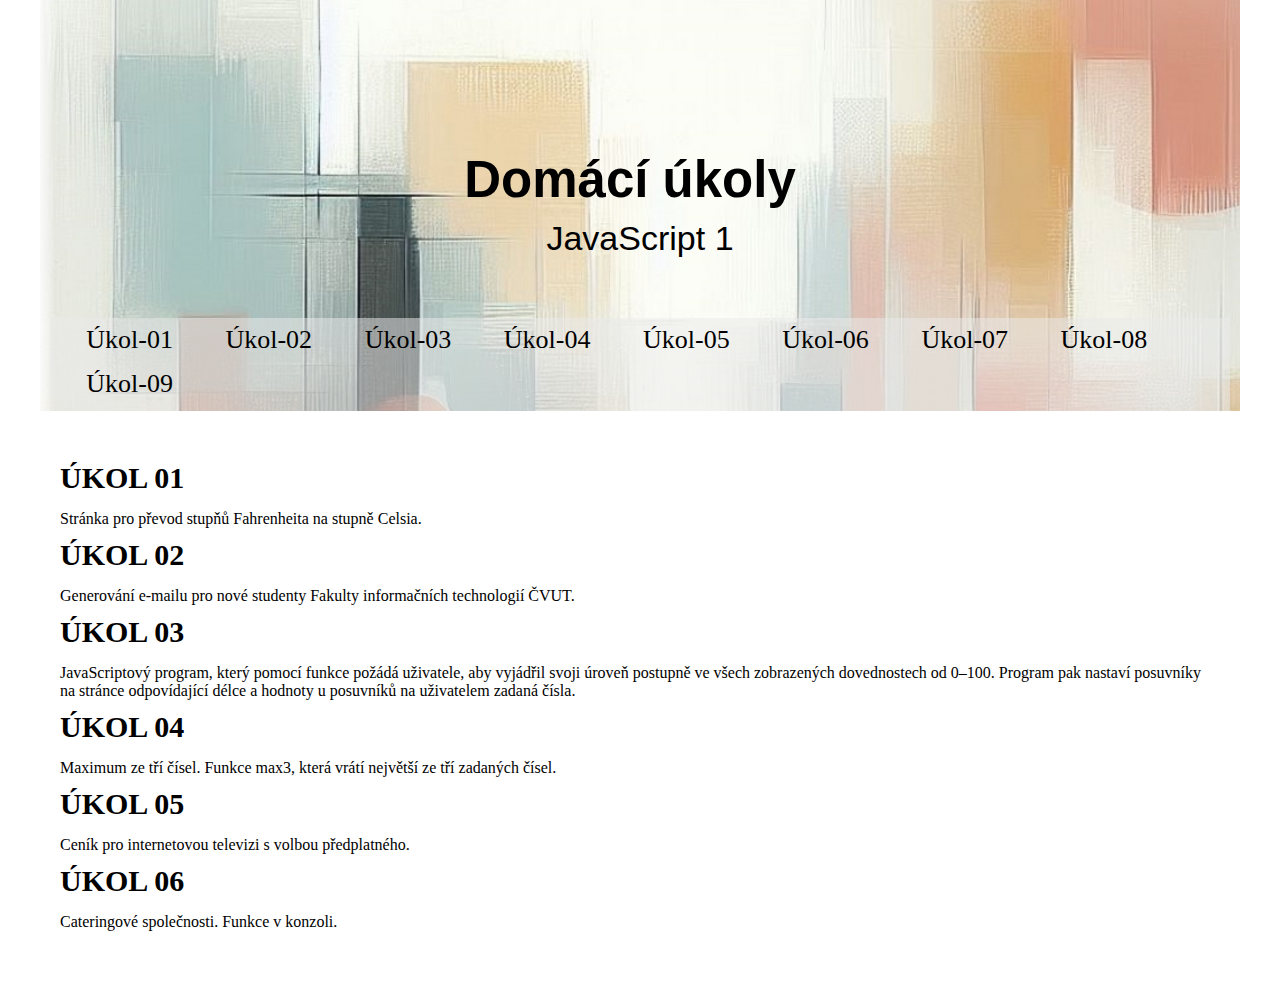
<file: index.html>
<!DOCTYPE html>
<html lang="cs">
<head>
    <meta charset="UTF-8">
    <meta name="viewport" content="width=device-width, initial-scale=1.0">
    <link rel="stylesheet" href="style.css">
    <title>Domácí úkoly</title>
</head>
<body>
<div class="container">

    <header>
        <h1>Domácí úkoly</h1>
        <h2>JavaScript 1</h2>
        <nav>        
            <ul>
                <li><a href="ukol-01/ukol-01.html">Úkol-01</a></li>
                <li><a href="ukol-02/ukol-02.html">Úkol-02</a></li>
                <li><a href="ukol-03/index.html">Úkol-03</a></li>
                <li><a href="ukol-04/ukol-04.html">Úkol-04</a></li>
                <li><a href="ukol-05/ukol05.html">Úkol-05</a></li>
                <li><a href="ukol-06/ukol06.html">Úkol-06</a></li>
                <li><a href="#">Úkol-07</a></li>
                <li><a href="#">Úkol-08</a></li>
                <li><a href="#">Úkol-09</a></li>
            </ul>
            <div class="clearfix"></div>
        </nav>
    </header>

    <main>
        <h3> <a href="ukol-01/ukol-01.html">ÚKOL 01</a></h3>
        <p>Stránka pro převod stupňů Fahrenheita na stupně Celsia.</p>
        <h3> <a href="ukol-02/ukol-02.html">ÚKOL 02</a></h3>
        <p>Generování e-mailu pro nové studenty Fakulty informačních technologií ČVUT.</p>
        <h3> <a href="ukol-03/index.html">ÚKOL 03</a></h3>
        <p>JavaScriptový program, který pomocí funkce požádá uživatele, aby vyjádřil svoji úroveň postupně ve všech zobrazených dovednostech od 0–100. Program pak nastaví posuvníky na stránce odpovídající délce a hodnoty u posuvníků na uživatelem zadaná čísla.</p>
        <h3> <a href="ukol-04/ukol-04.html">ÚKOL 04</a></h3>
        <p>Maximum ze tří čísel. Funkce max3, která vrátí největší ze tří zadaných čísel.</p>
        <h3> <a href="ukol-05/ukol05.html">ÚKOL 05</a></h3>
        <p>Ceník pro internetovou televizi s volbou předplatného.</p>
        <h3> <a href="ukol-06/ukol06.html">ÚKOL 06</a></h3>
        <p>Cateringové společnosti. Funkce v konzoli.</p>

    </main>
        
</div>   
</body>
</html>
</file>
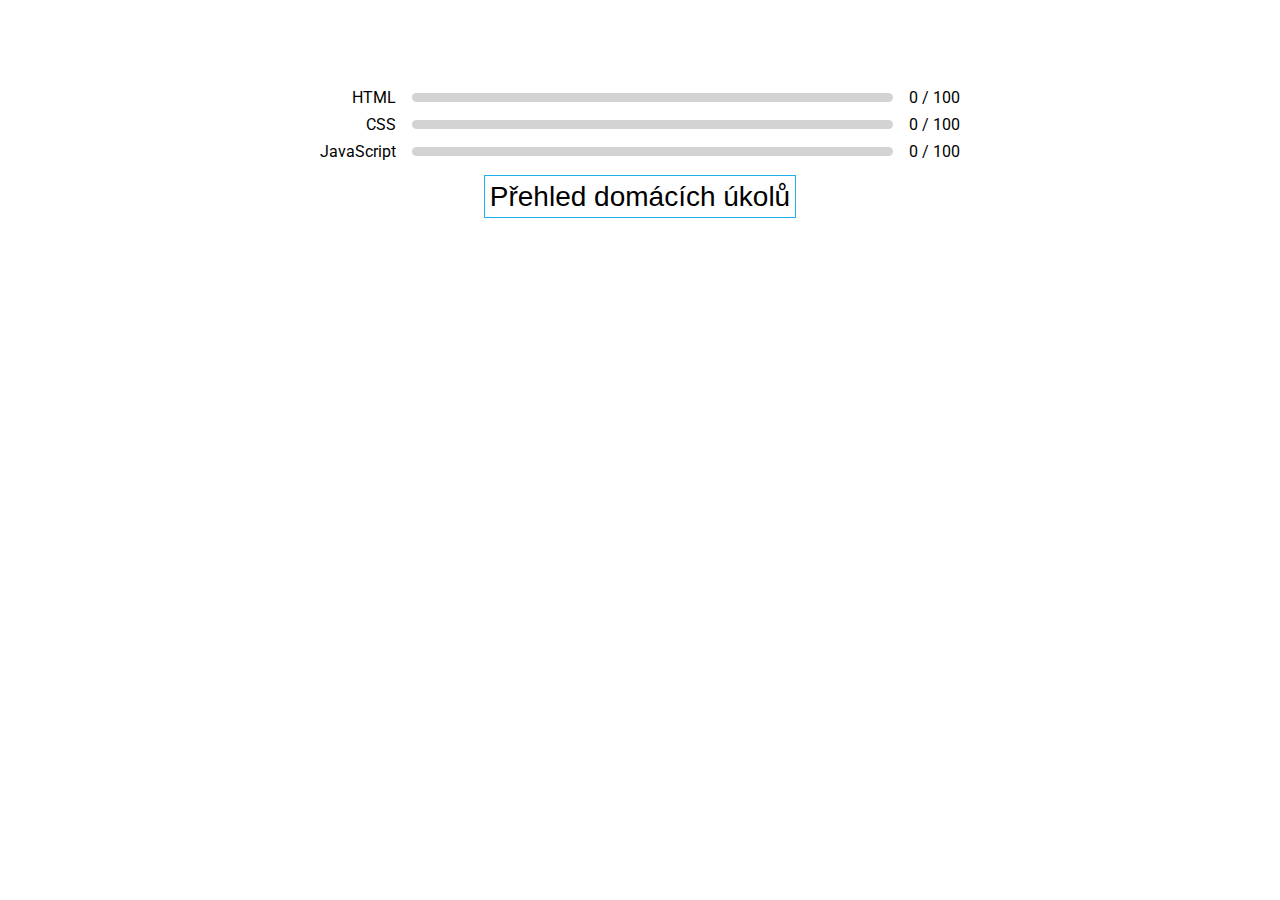
<file: ukol-03/index.html>
<!DOCTYPE html>
<html lang="en">

<head>
  <meta charset="UTF-8" />
  <meta name="viewport" content="width=device-width, initial-scale=1.0" />
  <link rel="stylesheet" href="style.css" />

  <title>Úkol-03</title>
</head>

<body>
  <div class="skills">
    <div id="skill1" class="skill">
      <div class="skill__label">HTML</div>
      <div class="skill__bar">
        <div class="skill__progress"></div>
      </div>
      <div class="skill__value">50 / 100</div>
    </div>

    <div id="skill2" class="skill">
      <div class="skill__label">CSS</div>
      <div class="skill__bar">
        <div class="skill__progress"></div>
      </div>
      <div class="skill__value">50 / 100</div>
    </div>

    <div id="skill3" class="skill">
      <div class="skill__label">JavaScript</div>
      <div class="skill__bar">
        <div class="skill__progress"></div>
      </div>
      <div class="skill__value">50 / 100</div>
    </div>
  </div>
 <p><a href="../index.html">Přehled domácích úkolů</a></p>
<script src="script.js"></script>
</body>

</html>
</file>
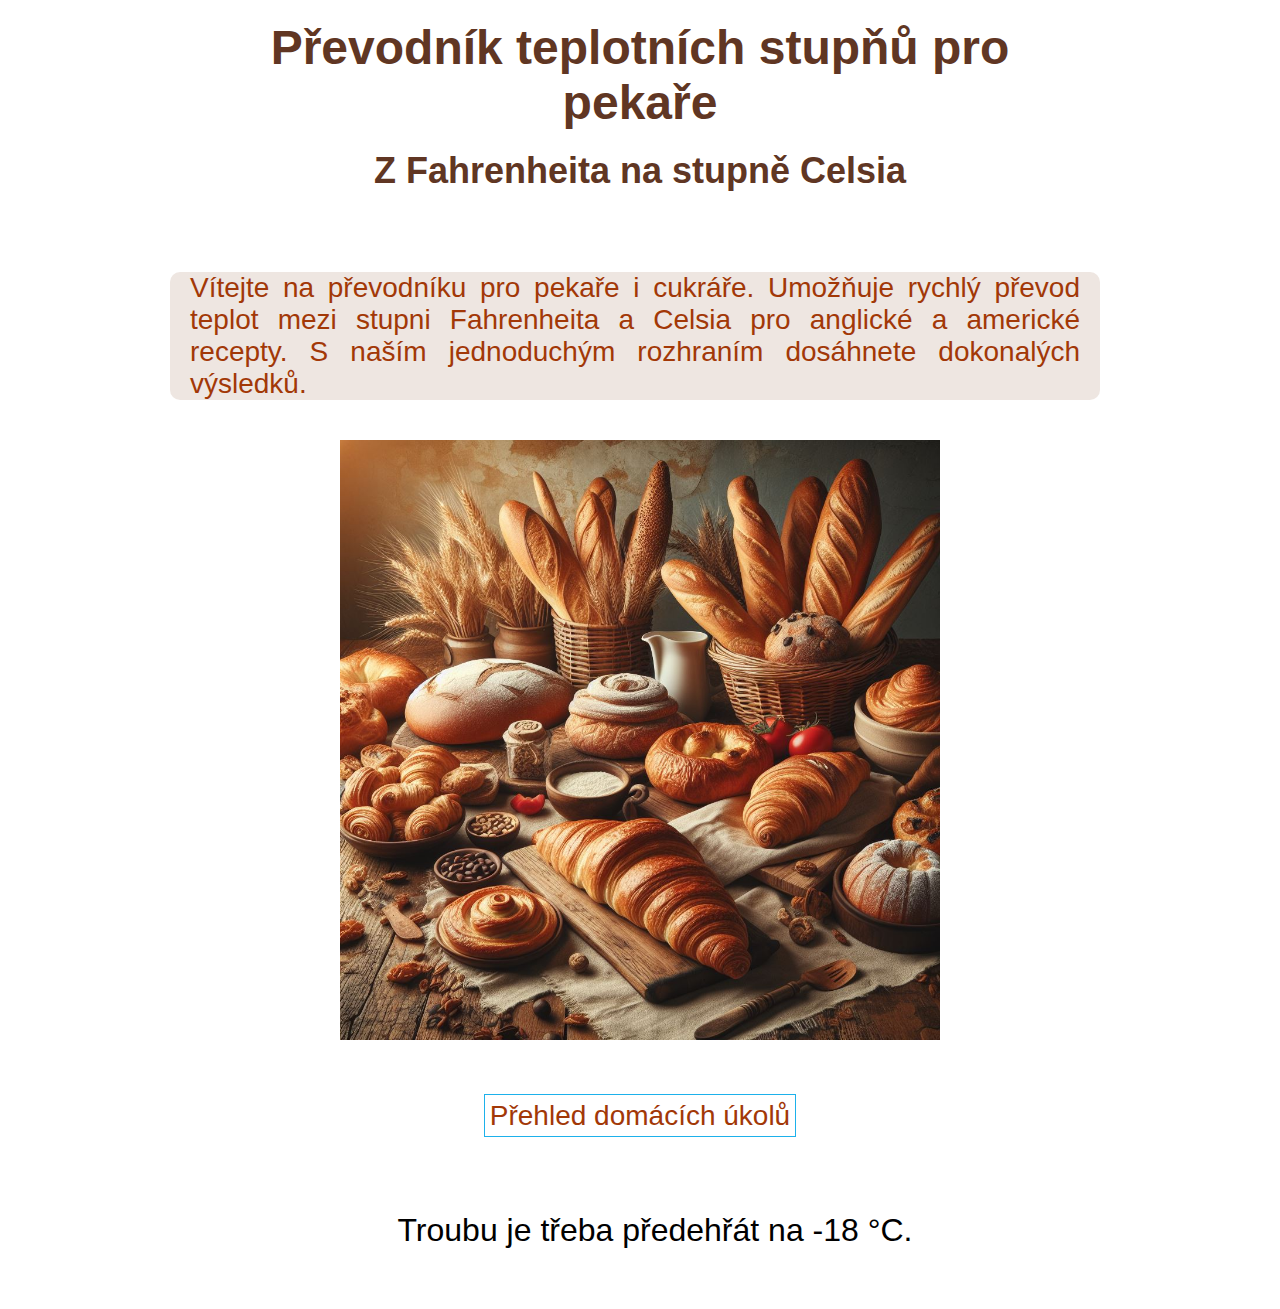
<file: ukol-01/ukol-01.html>
<!DOCTYPE html>
<html lang="cs">
<head>
    <meta charset="UTF-8">
    <meta name="viewport" content="width=device-width, initial-scale=1.0">
    <link rel="stylesheet" href="style.css">
    <title>Úkol 01</title>
</head>
<body>
<div id="container">

    <header>
     <h1>Převodník teplotních stupňů pro pekaře</h1>
        <h2>Z Fahrenheita na stupně Celsia</h2>
    </header>

    <main>
        <p class="odstavec">
        Vítejte na převodníku pro pekaře i cukráře. Umožňuje rychlý převod teplot mezi stupni Fahrenheita a Celsia pro anglické a americké recepty. S naším jednoduchým rozhraním dosáhnete dokonalých výsledků.  
        </p>

        <img src="images/pekarna.jpeg" alt="">

        <p><a href="../index.html">Přehled domácích úkolů</a></p>

            <script src="script.js"></script>
    </main>
</div>
</body>
</html>
</file>
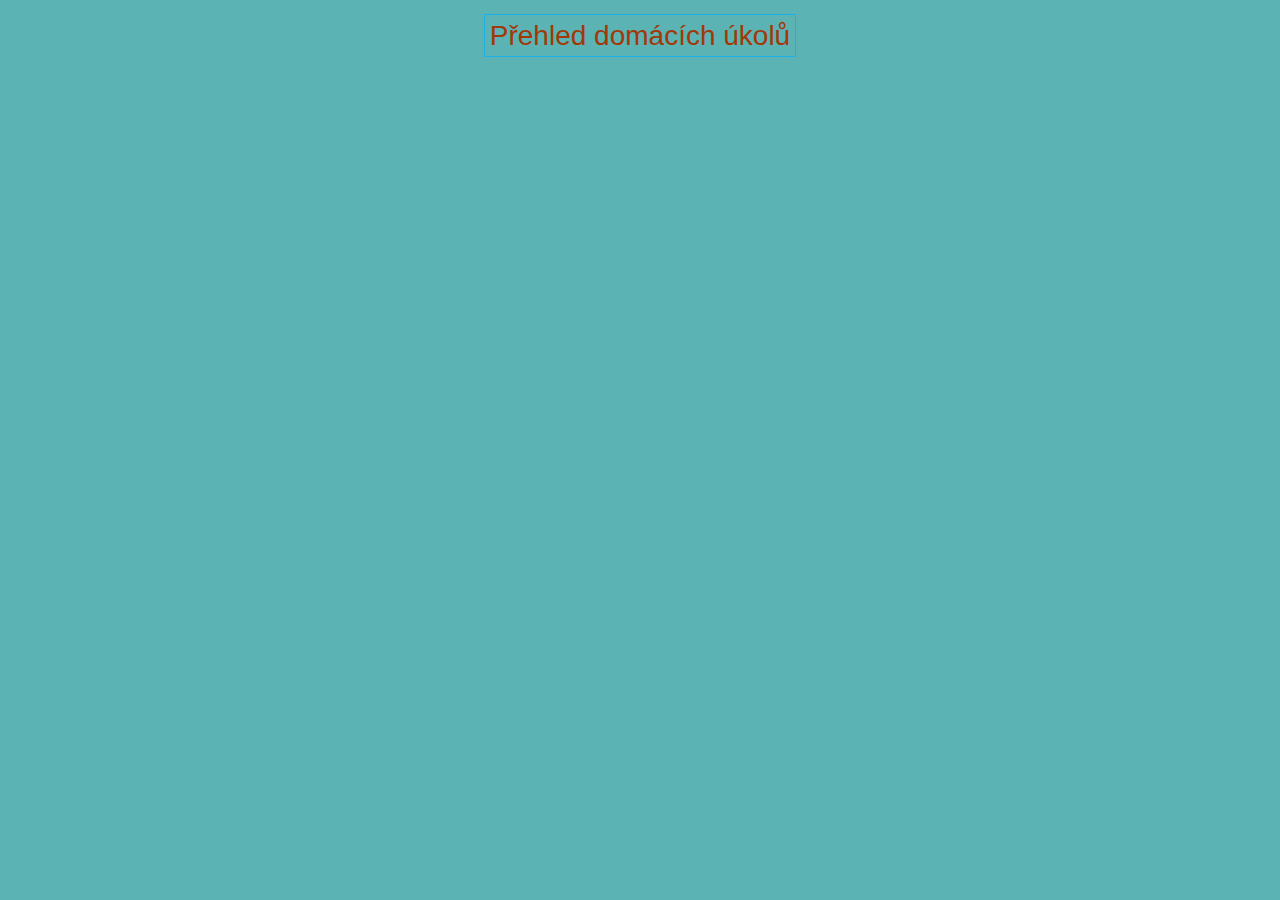
<file: ukol-02/ukol-02.html>
<!DOCTYPE html>
<html lang="cs">
<head>
    <meta charset="UTF-8">
    <meta name="viewport" content="width=device-width, initial-scale=1.0">
    <link rel="stylesheet" href="style.css">
    <title>Úkol 02</title>
</head>
<body>
    <p><a href="../index.html">Přehled domácích úkolů</a></p> 
    
    <script src="script.js"></script>
</body>
</html>
</file>
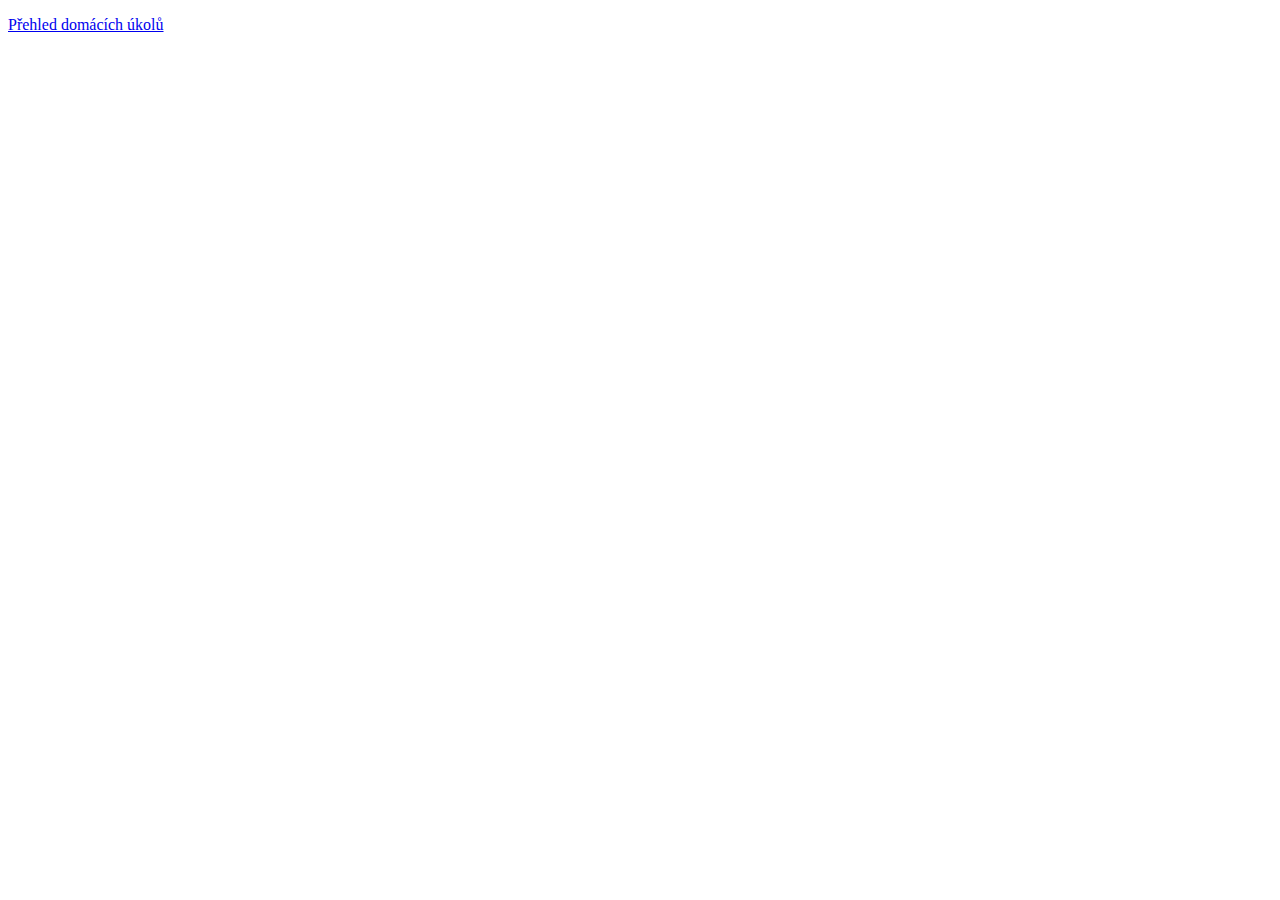
<file: ukol-04/ukol-04.html>
<!DOCTYPE html>
<html lang="cs">
<head>
    <meta charset="UTF-8">
    <meta name="viewport" content="width=device-width, initial-scale=1.0">
    <title>Document</title>
</head>
<body>
    
    <p><a href="../index.html">Přehled domácích úkolů</a></p>
    <script src="script.js"></script>
</body>
</html>
</file>
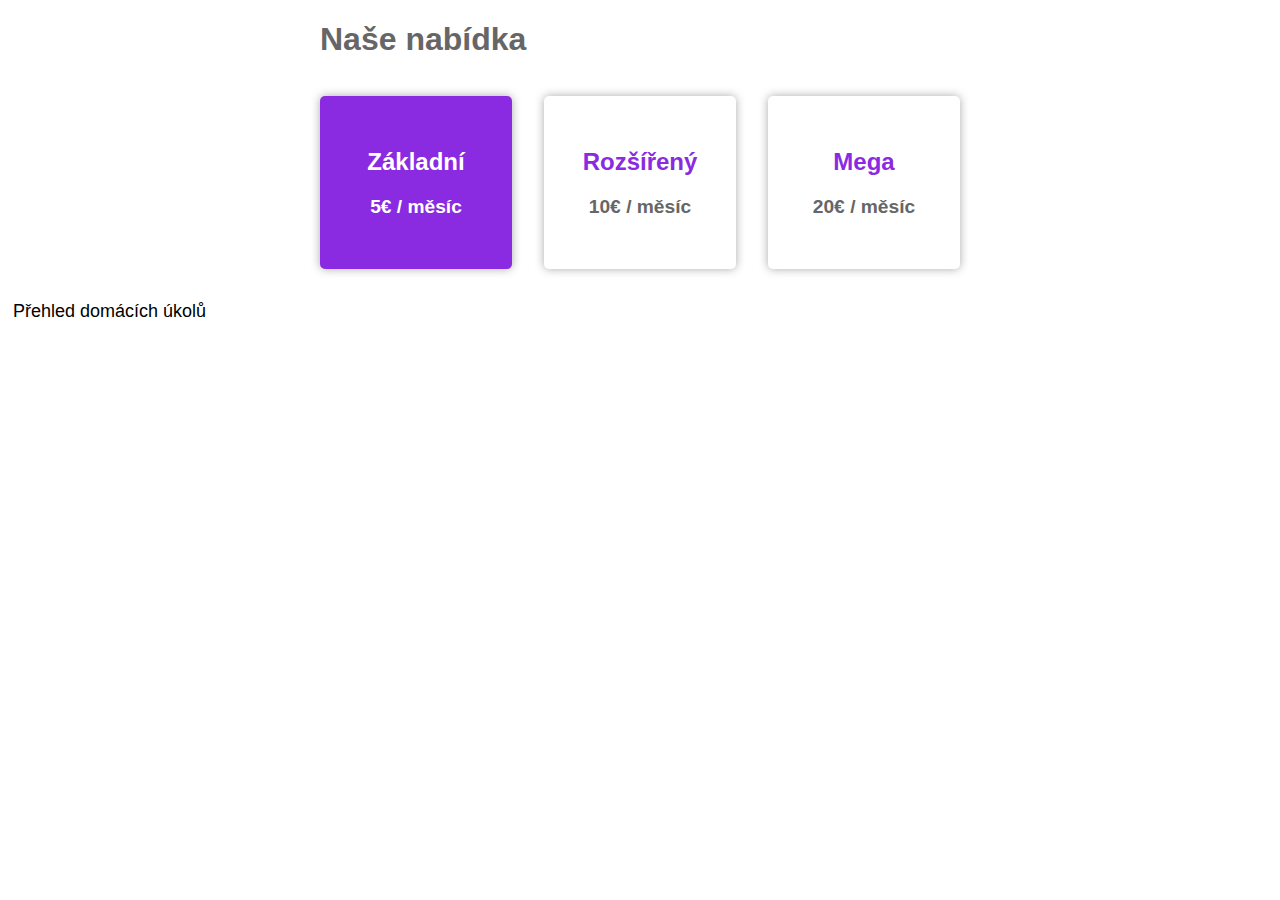
<file: ukol-05/ukol05.html>
<!DOCTYPE html>
<html lang="cs">
  <head>
    <meta charset="UTF-8" />
    <meta name="viewport" content="width=device-width, initial-scale=1.0" />
    <link rel="stylesheet" href="style.css" />
    <title>Ceník</title>
  </head>
  <body>
    <div class="container">
      <h1>Naše nabídka</h1>
      <div class="plans">
        <div id="plan1" class="plan">
          <h2 class="plan__type">Základní</h2>
          <p class="plan__price">5€ / měsíc</p>
        </div>
        <div id="plan2" class="plan">
          <h2 class="plan__type">Rozšířený</h2>
          <p class="plan__price">10€ / měsíc</p>
        </div>
        <div id="plan3" class="plan">
          <h2 class="plan__type">Mega</h2>
          <p class="plan__price">20€ / měsíc</p>
        </div>
      </div>
    </div>
    <p><a class="linkA" href="../index.html">Přehled domácích úkolů</a></p>
    <script src="script.js"></script>
  </body>
</html>
</file>
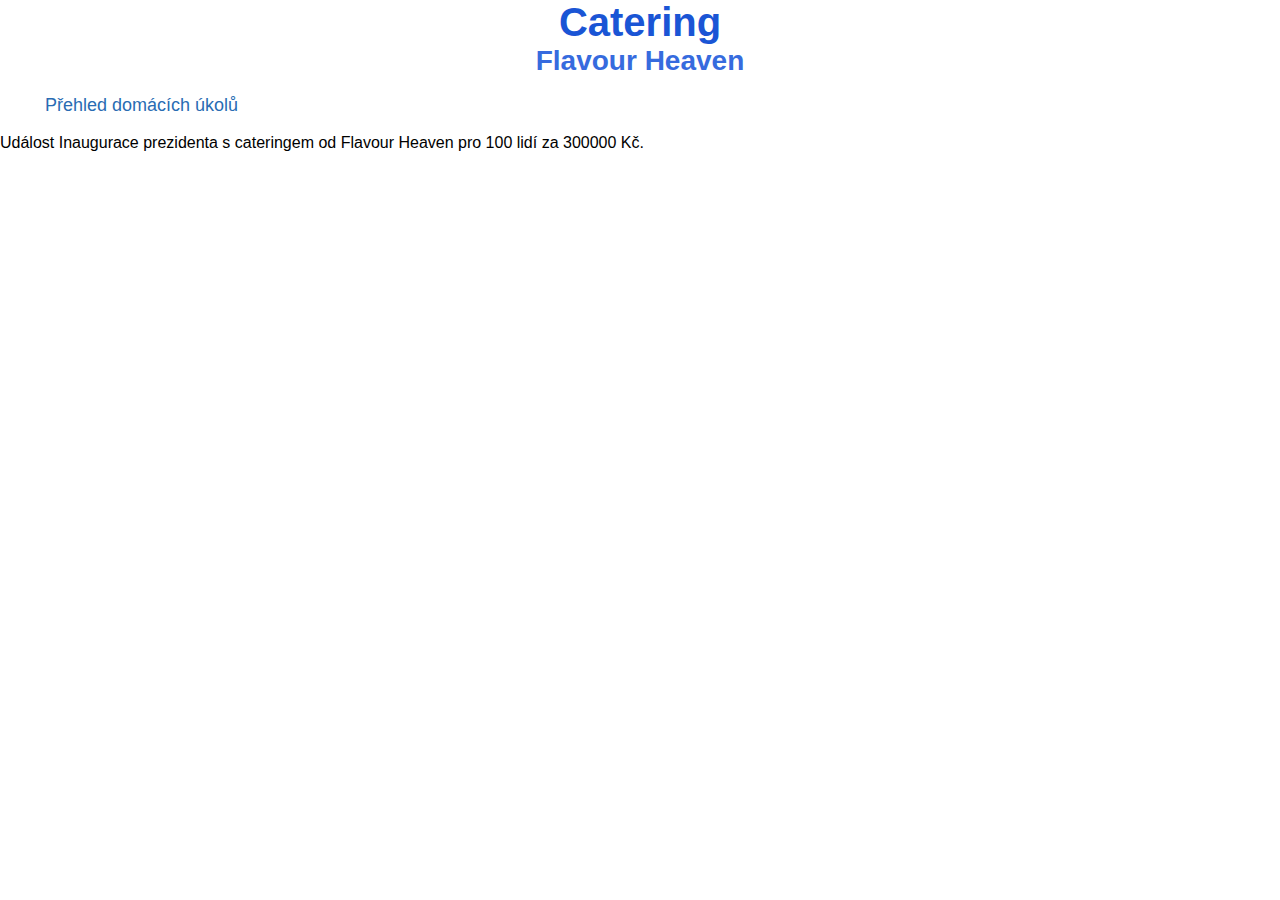
<file: ukol-06/ukol06.html>
<!DOCTYPE html>
<html lang="en">
<head>
    <meta charset="UTF-8">
    <meta name="viewport" content="width=device-width, initial-scale=1.0">
    <link rel="stylesheet" href="style.css">
    <title>Catering</title>
</head>
<body>
    
    <h1>Catering</h1>
    <h2>Flavour Heaven</h2>
    <br>

    <p><a class="linkA" href="../index.html">Přehled domácích úkolů</a></p>
    <br>
    <script src="script.js"></script>
</body>
</html>
</file>
<file: style.css>
* {
    margin: 0;
    padding: 0;
    box-sizing: border-box;
}

#container {
    width: 1200px;
    margin: 0px auto;
}

header {
    width: 1200px;
    margin: auto;
    background-image: url(images/image.jpg);
    background-size: cover;
    background-blend-mode: darken;
}

h1 {
    font-family: Arial, Helvetica, sans-serif;
    text-align: center;
    vertical-align: top;
    font-weight: 550;
    font-size: 51px;
    margin: 0px 30px 10px 10px;
    padding: 150px 30px 0px 30px;
}

h2 {
    font-family: Arial, Helvetica, sans-serif;
    text-align: center;
    font-size: 34px;
    font-weight: 100;
    margin: 0px 5px 60px 5px;
}

/* Navigation */

nav ul li {
    list-style-type: none;
    float: left;
    width: 12%;
    text-align: center;
    line-height: 44px;
    font-size: 26px;
    vertical-align: middle;
    font-style: 400px;
}

nav ul li a {
    color: #000000;
    text-decoration: none;
}

nav ul li a:hover {
    border-bottom: 2px solid #939392;
}

nav ul {   
    /* margin: 0 18%; */
    margin: auto;
}

nav {
    margin: 0px auto;
    padding: 0px 10px 5px 10px;
    width: 1180px;
    background: rgba(233, 233, 233, 0.523);
}

/* OBSAH */

main {
    width: 1200px;
    margin: 50px auto;
    padding: 20px auto;
}

h3 {
    font-size: 30px;
    margin: 10px 20px 15px 20px;
    text-align: left;
}

h3 a {
    color: #000000;
    text-decoration: none;
    text-align: left;
}

h3 a:hover {
    border-bottom: 3px solid darkgreen;
}

p {
    text-align: left;
    margin: 10px 20px 10px 20px;
}

.clearfix:after {
    content: "";
    display: table;
    clear: both;
    }
</file>
<file: ukol-03/style.css>
@import url('https://fonts.googleapis.com/css?family=Roboto:400,700&display=swap&subset=latin-ext');

html {
  font-family: 'Roboto', sans-serif;
}

body {
  padding: 5rem 2rem;
}

.skills {
  display: grid;
  gap: 0.5rem 1rem;
  grid-template-columns: auto 1fr auto;
  align-items: center;
  max-width: 40rem;
  margin: 0 auto;
}

.skill {
  display: contents;
}

.skill__label {
  text-align: right;
}

.skill__bar {
  background-color: lightgray;
  height: 0.6rem;
  border-radius: 0.3rem;
}

.skill__progress {
  background-color: #444;
  width: 50%;
  height: 0.6rem;
  border-radius: 0.3rem;
}

.skill__value {
  text-align: right;
}

p, a {
    color: #000000;
    text-decoration: none;
    margin: 20px auto;
    text-align: center;
    font-size: 28px;
    font-family: Verdana, Geneva, Tahoma, sans-serif;
    width: 800px;
}

a {
    border: 1px solid  #1db1eb;
    padding: 5px;
}

a:hover{
    border-bottom: 3px solid #217799;
}
</file>
<file: ukol-01/style.css>
* {
    margin: 0;
    padding: 0;
    box-sizing: border-box;
    }

#container {
    width: 1200px;
    margin: 0px auto;
}

h1 {
    color: #603623;
    margin: 20px 100px 20px 100px;
    padding: 0px 50px 0px 50px;
    text-align: center;
    font-size: 48px;
    font-family: 'Segoe UI', Tahoma, Geneva, Verdana, sans-serif;
    font-weight: 600;
}

h2 {
    color: #603623;
    margin: 0px 100px 20px 100px;
    padding: 0px 50px 0px 50px;
    text-align: center;
    font-size: 36px;
    font-family: 'Segoe UI', Tahoma, Geneva, Verdana, sans-serif;
    font-weight: 600;
}

img {
    display: block;
    margin: 20px auto;
    margin-bottom: 60px;
    padding: 20px auto;
    width: 600px;
}

.odstavec {
    text-align: justify;
    margin: 80px 100px 40px 130px;
    padding: 0px 20px 0px 20px;
    width: 930px;
    font-family: Verdana, Geneva, Tahoma, sans-serif;
    font-size: 28px;
    font-weight: 500;
    background-color: #b898823d;
    border-radius: 10px;
}

p, a {
    color: #a23807;
    text-decoration: none;
    margin: 20px auto;
    text-align: center;
    font-size: 28px;
    font-family: Verdana, Geneva, Tahoma, sans-serif;
}

a {
    border: 1px solid  #1db1eb;
    padding: 5px;
}

a:hover{
    border-bottom: 3px solid #217799;
    text-align: center;
}

.vystup {
    display: block;
    margin: 80px 100px 60px 130px;
    font-size: 32px;
    font-family: Verdana, Geneva, Tahoma, sans-serif;
    text-align: center;
}
</file>
<file: ukol-02/style.css>
* {
    margin: 0;
    padding: 0;
    box-sizing: border-box;
}

body {
    background-color: #5bb3b3;
    position: relative;
    margin: 0;
}

.vystup {
    position: absolute;
    top: 50%;
    left: 50%;
    transform: translate(-50%, -50%);
    margin: 150px 0;
    padding: 15px 40px 15px 40px;
    width: 800px;
    border-radius: 15px;
    font-size: 32px;
    font-family: Verdana, Geneva, Tahoma, sans-serif;
    text-align: center;
    font-weight: 500;
    background-color: white;
}

 p, a {
    color: #a23807;
    text-decoration: none;
    margin: 20px auto;
    text-align: center;
    font-size: 28px;
    font-family: Verdana, Geneva, Tahoma, sans-serif;
    width: 800px;
}

a {
    border: 1px solid  #1db1eb;
    padding: 5px;
}

a:hover{
    border-bottom: 3px solid #217799;
}
</file>
<file: ukol-05/style.css>
* {
    box-sizing: border-box;
  }
  
  html {
    font-family: sans-serif;
    font-size: 16px;
  }
  
  body {
    color: #666;
  }
  
  .container {
    max-width: 40rem;
    margin-left: auto;
    margin-right: auto;
  }
  
  .plans {
    display: flex;
    flex-direction: row;
    margin-left: -1rem;
    margin-right: -1rem;
  }
  
  .plan {
    flex: 1;
    margin: 1rem;
    padding: 2rem;
    border-radius: 5px;
    box-shadow: 0 0 10px #aaa;
    text-align: center;
  }
  
  .plan h2 {
    color: blueviolet;
  }
  
  .plan p {
    font-weight: bold;
    font-size: 1.2rem;
  }
  
  .plan--selected {
    background-color: blueviolet;
    color: white;
  }
  
  .plan--selected h2 {
    color: white;
  }

  .linkA, a {
    color: #000000;
    text-decoration: none;
    margin: 20px auto;
    text-align: center;
    font-size: 18px;
    font-family: Verdana, Geneva, Tahoma, sans-serif;
    width: 800px;
}

a {
  
    padding: 5px;
}

a:hover{
    border-bottom: 2px solid #481c8a;
}
</file>
<file: ukol-06/style.css>
* {
    margin: 0;
    padding: 0;
    box-sizing: border-box;
    font-family: Arial, Helvetica, sans-serif;
}

  h1 {
    font-family: Arial, Helvetica, sans-serif;
    text-align: center;
    font-size: 40px;
    color: rgb(26, 85, 213);
}

h2 {
    font-family: Arial, Helvetica, sans-serif;
    text-align: center;
    font-size: 28px;
    color: rgb(54, 107, 222);
}


.linkA, a {
    color: #296cb3;
    text-decoration: none;
    margin: 40px;
    text-align:center;
    font-size: 18px;
    font-family: Verdana, Geneva, Tahoma, sans-serif;
    width: 800px;
}

a {
    padding: 5px;
}

a:hover{
    border-bottom: 2px solid #3041c2;
}
</file>
